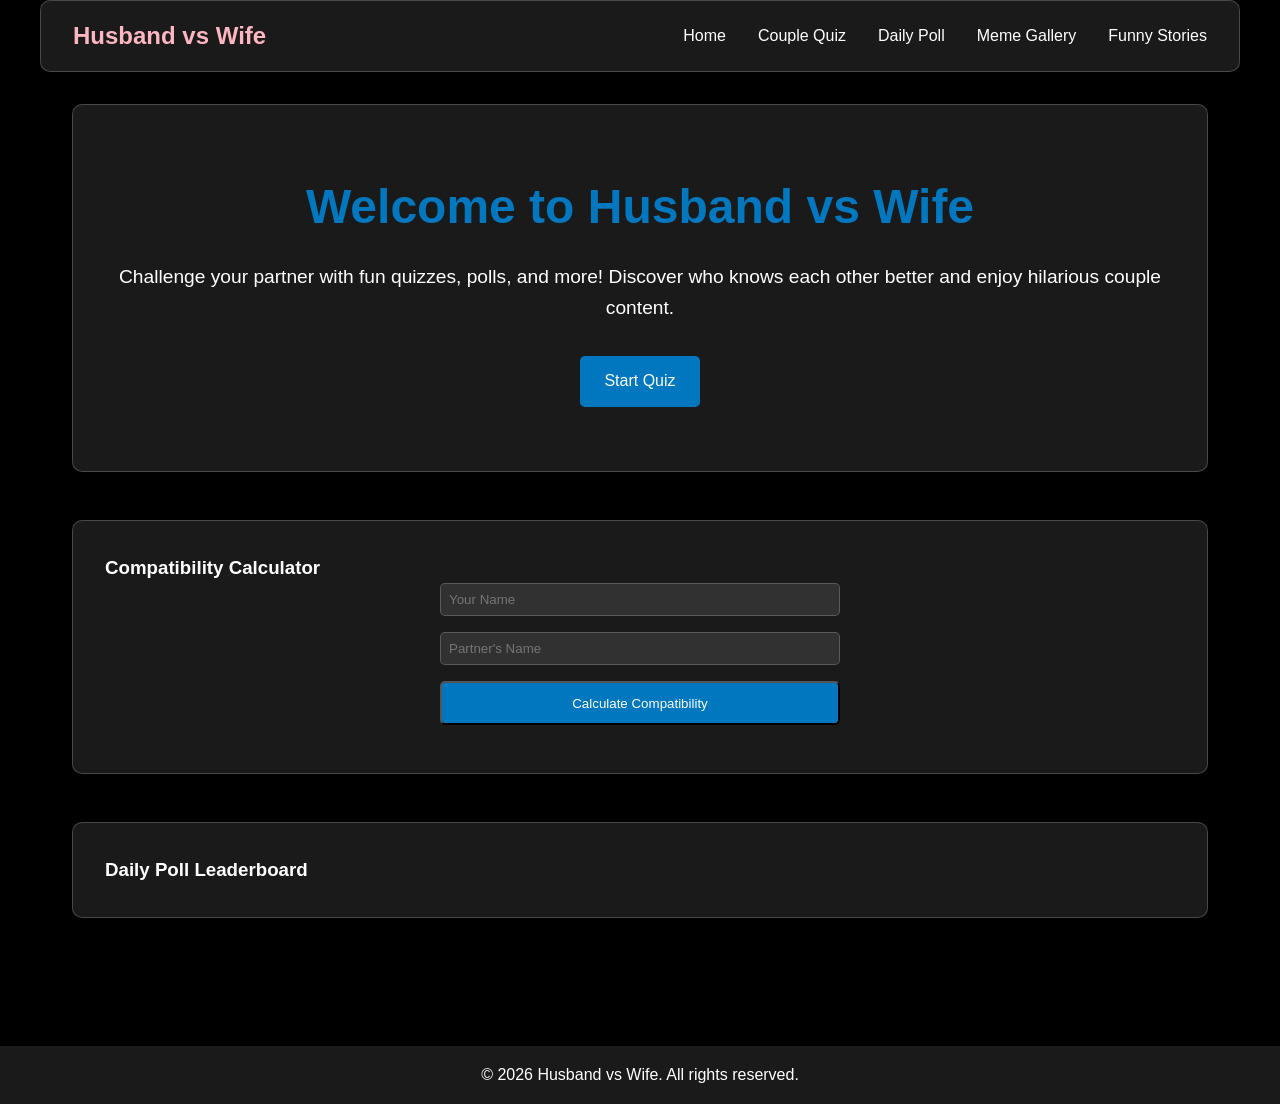
<file: index.html>
<!DOCTYPE html>
<html lang="en">
<head>
    <meta charset="UTF-8">
    <meta name="google-site-verification" content="verification-code">
    <meta name="viewport" content="width=device-width, initial-scale=1.0">
    <title>Husband vs Wife - Fun Couple Challenges</title>
    <meta name="description" content="Engage in fun husband vs wife challenges, quizzes, polls, and memes. Test your compatibility and enjoy daily couple activities.">
    <meta name="keywords" content="husband wife, couple quiz, daily poll, memes, funny stories, compatibility calculator">
    <meta name="author" content="Husband vs Wife Team">
    <meta name="robots" content="index, follow">
    <meta property="og:title" content="Husband vs Wife">
    <meta property="og:description" content="Fun couple challenges and activities">
    <meta property="og:image" content="assets/og-image.png">
    <meta property="og:url" content="https://husbandvswife.com">
    <meta property="og:type" content="website">
    <meta name="twitter:card" content="summary_large_image">
    <meta name="twitter:title" content="Husband vs Wife">
    <meta name="twitter:description" content="Fun couple challenges">
    <meta name="twitter:image" content="assets/og-image.png">
    <link rel="icon" href="assets/favicon.ico" type="image/x-icon">
    <link rel="stylesheet" href="css/style.css">
</head>
<body>
    <div id="loading-screen">
        <div class="loader"></div>
        <p>Loading...</p>
    </div>
    <nav id="navbar">
        <div class="nav-container glass">
            <h1>Husband vs Wife</h1>
            <ul>
                <li><a href="index.html">Home</a></li>
                <li><a href="pages/couple-quiz.html">Couple Quiz</a></li>
                <li><a href="pages/daily-poll.html">Daily Poll</a></li>
                <li><a href="pages/meme-gallery.html">Meme Gallery</a></li>
                <li><a href="pages/funny-stories.html">Funny Stories</a></li>
            </ul>
        </div>
    </nav>
    <main>
        <section id="hero" class="fade-in">
            <div class="hero-content glass">
                <h2>Welcome to Husband vs Wife</h2>
                <p>Challenge your partner with fun quizzes, polls, and more! Discover who knows each other better and enjoy hilarious couple content.</p>
                <a href="pages/couple-quiz.html" class="btn">Start Quiz</a>
            </div>
        </section>
        <section id="compatibility-calculator" class="fade-in">
            <div class="section-content glass">
                <h3>Compatibility Calculator</h3>
                <form id="compat-form">
                    <input type="text" placeholder="Your Name" id="name1" required>
                    <input type="text" placeholder="Partner's Name" id="name2" required>
                    <button type="submit" class="btn">Calculate Compatibility</button>
                </form>
                <div id="compat-result"></div>
            </div>
        </section>
        <section id="leaderboard" class="fade-in">
            <div class="section-content glass">
                <h3>Daily Poll Leaderboard</h3>
                <div id="leaderboard-list">
                    <!-- Populated by JS -->
                </div>
            </div>
        </section>
    </main>
    <footer>
        <p>&copy; 2026 Husband vs Wife. All rights reserved.</p>
    </footer>
    <script src="js/main.js"></script>
</body>
</html>
</file>
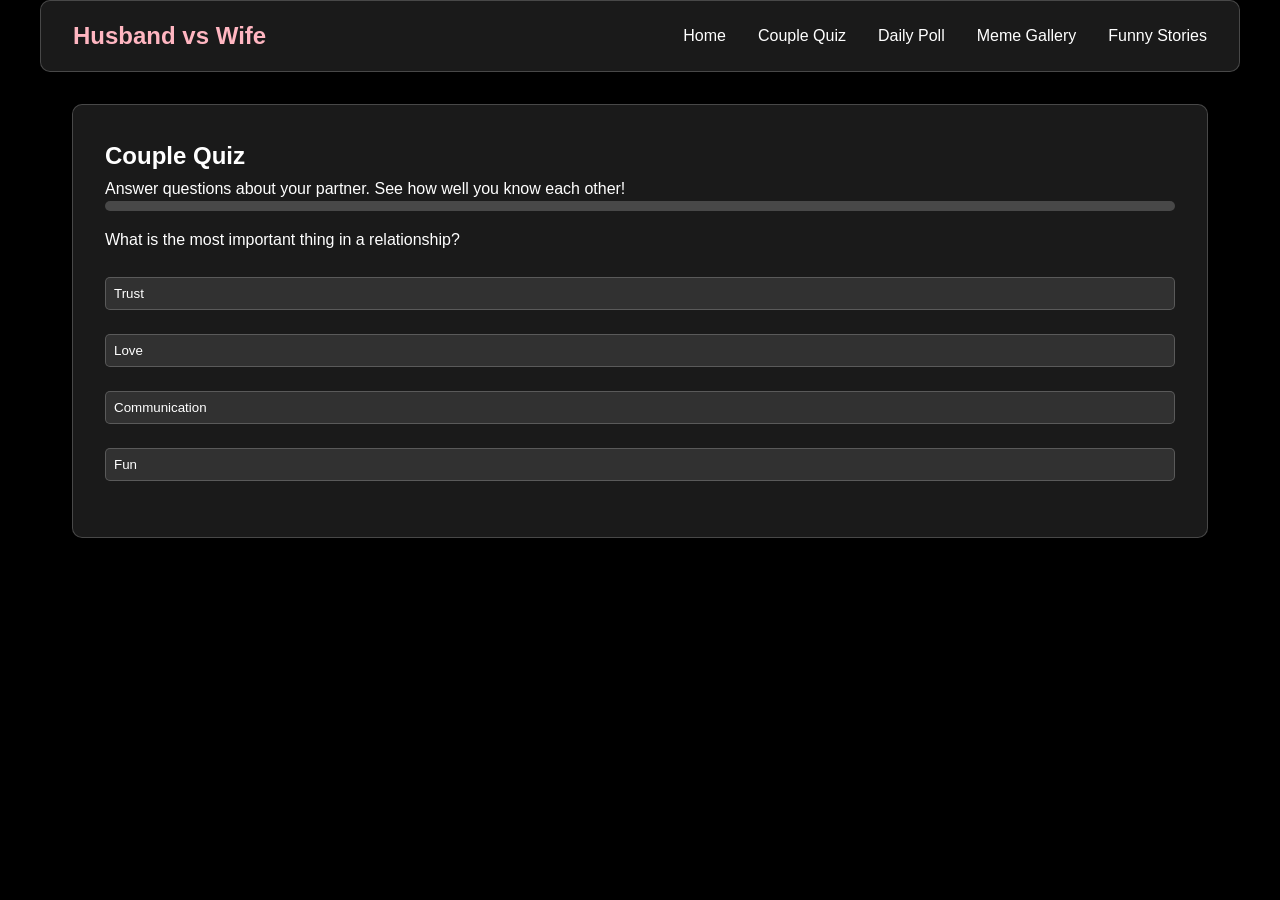
<file: pages/couple-quiz.html>
<!DOCTYPE html>
<html lang="en">
<head>
    <meta charset="UTF-8">
    <meta name="viewport" content="width=device-width, initial-scale=1.0">
    <title>Couple Quiz - Husband vs Wife</title>
    <meta name="description" content="Take the fun couple quiz to test how well you know your partner.">
    <meta name="keywords" content="couple quiz, husband wife quiz, relationship quiz">
    <meta property="og:title" content="Couple Quiz - Husband vs Wife">
    <meta property="og:description" content="Test your couple knowledge">
    <link rel="stylesheet" href="../css/style.css">
</head>
<body>
    <nav id="navbar">
        <div class="nav-container glass">
            <h1>Husband vs Wife</h1>
            <ul>
                <li><a href="../index.html">Home</a></li>
                <li><a href="couple-quiz.html">Couple Quiz</a></li>
                <li><a href="daily-poll.html">Daily Poll</a></li>
                <li><a href="meme-gallery.html">Meme Gallery</a></li>
                <li><a href="funny-stories.html">Funny Stories</a></li>
            </ul>
        </div>
    </nav>
    <main>
        <section class="fade-in">
            <div class="section-content glass">
                <h2>Couple Quiz</h2>
                <p>Answer questions about your partner. See how well you know each other!</p>
                <div id="quiz-container">
                    <div id="progress-bar">
                        <div id="progress"></div>
                    </div>
                    <div id="question"></div>
                    <div id="options"></div>
                    <button id="next-btn" class="btn" style="display:none">Next</button>
                </div>
                <div id="quiz-result" style="display:none">
                    <h3>Your Score</h3>
                    <p id="score"></p>
                </div>
            </div>
        </section>
    </main>
    <script src="../js/main.js"></script>
    <script src="../js/quiz.js"></script>
</body>
</html>
</file>
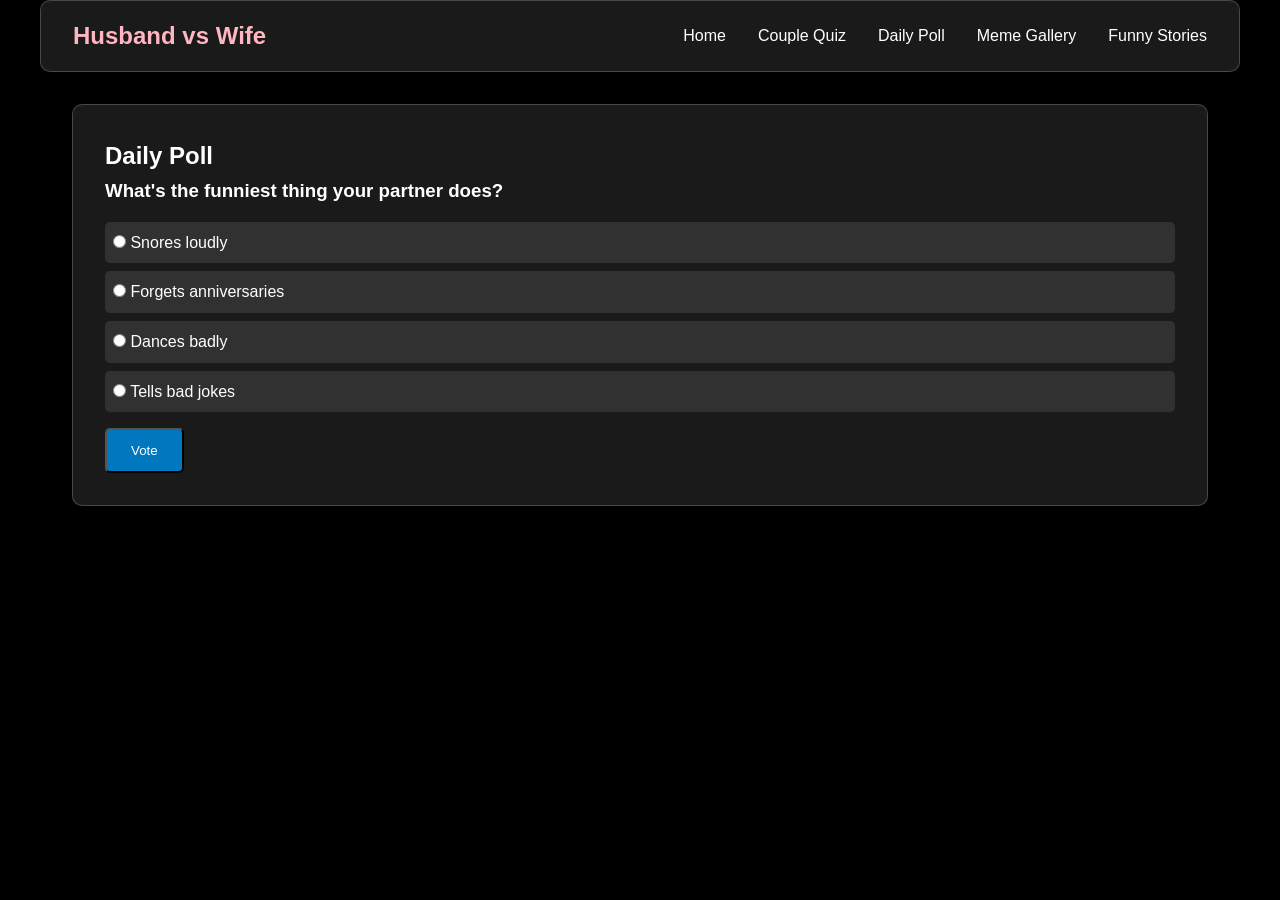
<file: pages/daily-poll.html>
<!DOCTYPE html>
<html lang="en">
<head>
    <meta charset="UTF-8">
    <meta name="viewport" content="width=device-width, initial-scale=1.0">
    <title>Daily Poll - Husband vs Wife</title>
    <meta name="description" content="Vote in the daily poll and see what other couples think.">
    <meta name="keywords" content="daily poll, couple poll, vote">
    <meta property="og:title" content="Daily Poll - Husband vs Wife">
    <meta property="og:description" content="Vote in today's couple poll">
    <link rel="stylesheet" href="../css/style.css">
</head>
<body>
    <nav id="navbar">
        <div class="nav-container glass">
            <h1>Husband vs Wife</h1>
            <ul>
                <li><a href="../index.html">Home</a></li>
                <li><a href="couple-quiz.html">Couple Quiz</a></li>
                <li><a href="daily-poll.html">Daily Poll</a></li>
                <li><a href="meme-gallery.html">Meme Gallery</a></li>
                <li><a href="funny-stories.html">Funny Stories</a></li>
            </ul>
        </div>
    </nav>
    <main>
        <section class="fade-in">
            <div class="section-content glass">
                <h2>Daily Poll</h2>
                <div id="poll">
                    <h3>What's the funniest thing your partner does?</h3>
                    <div id="options"></div>
                    <button id="vote-btn" class="btn">Vote</button>
                </div>
                <div id="results" style="display:none">
                    <h3>Results</h3>
                    <div id="result-bars"></div>
                </div>
            </div>
        </section>
    </main>
    <script src="../js/main.js"></script>
    <script src="../js/poll.js"></script>
</body>
</html>
</file>
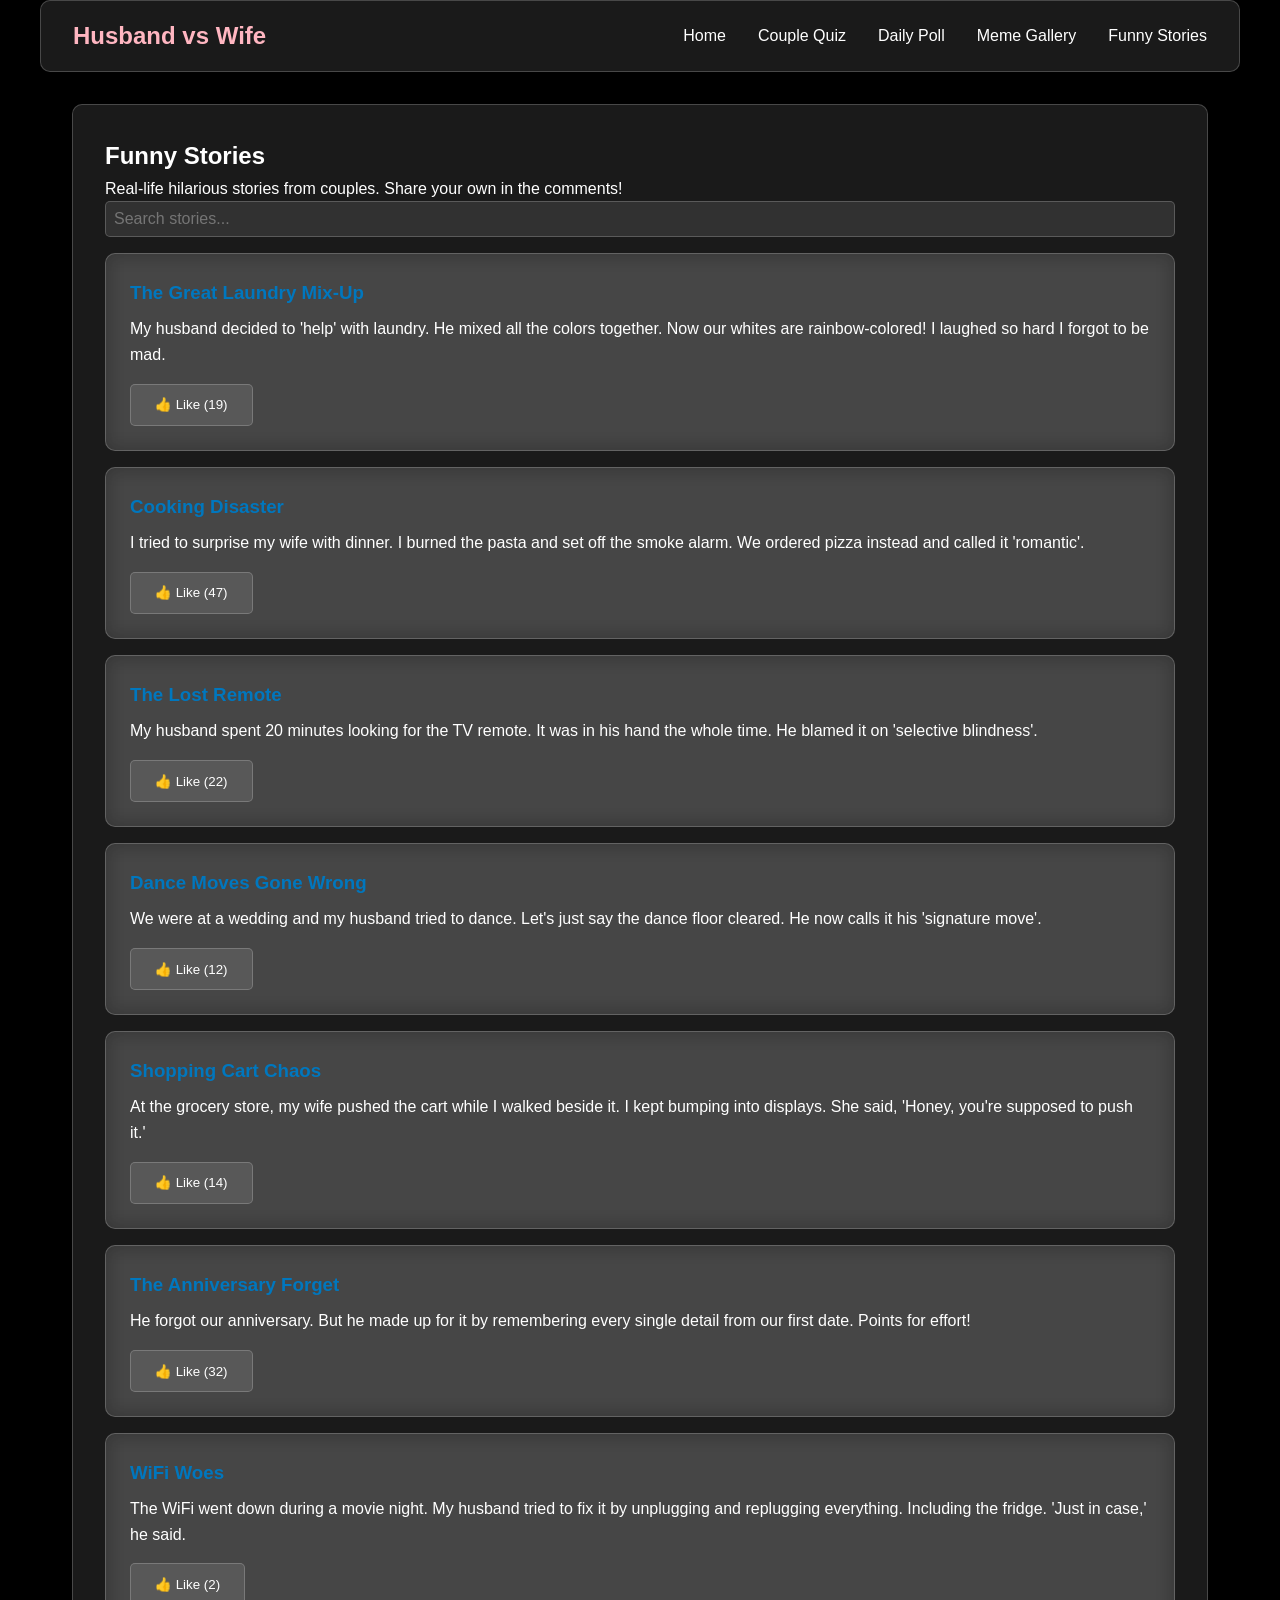
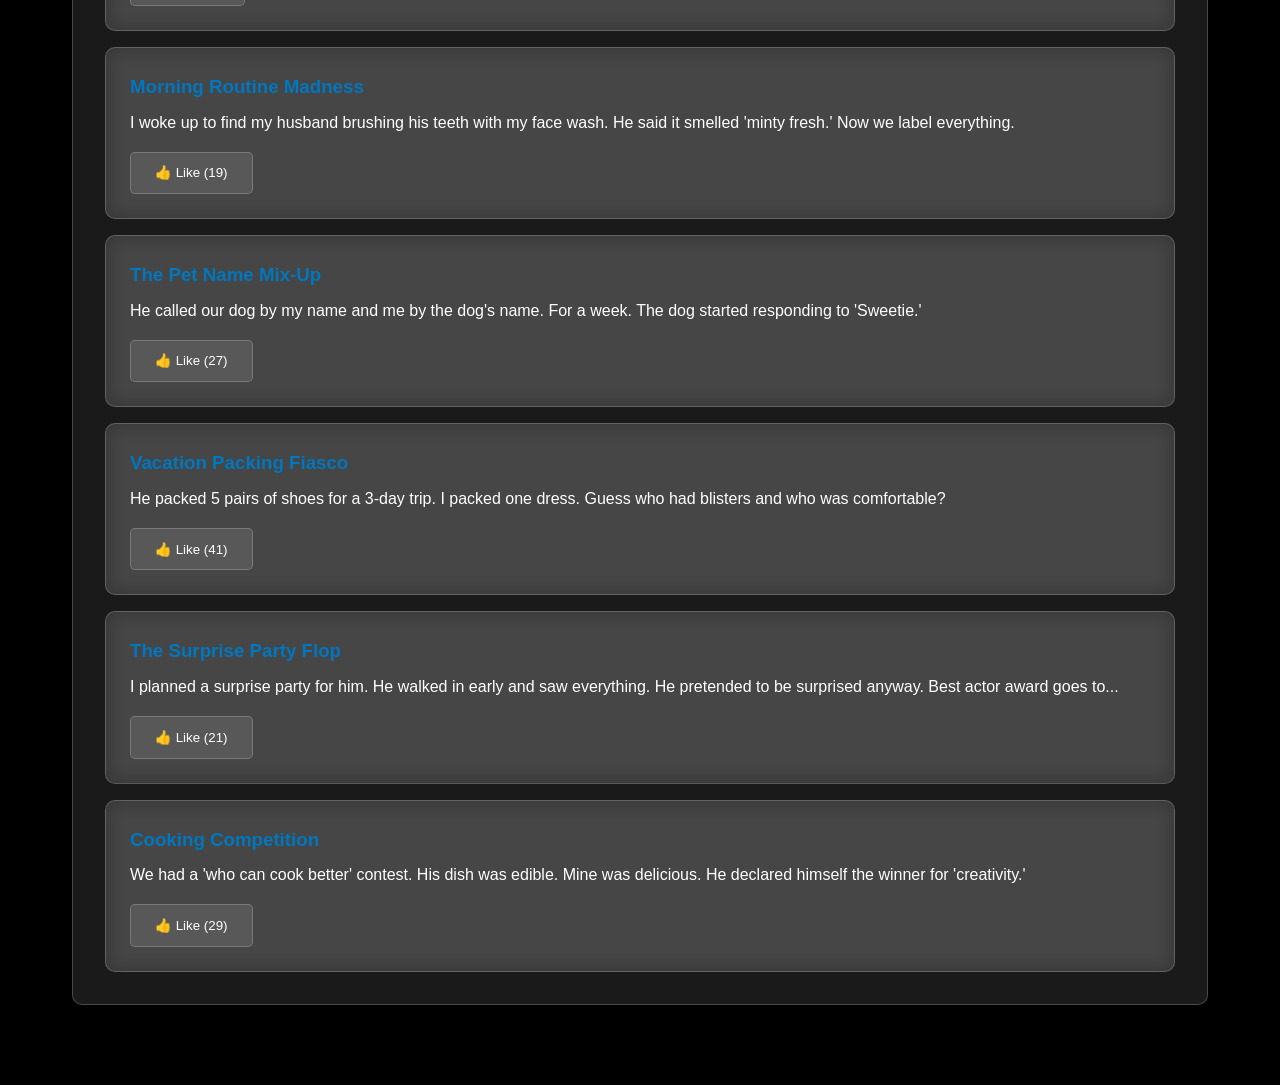
<file: pages/funny-stories.html>
<!DOCTYPE html>
<html lang="en">
<head>
    <meta charset="UTF-8">
    <meta name="viewport" content="width=device-width, initial-scale=1.0">
    <title>Funny Stories - Husband vs Wife</title>
    <meta name="description" content="Read funny stories shared by couples.">
    <meta name="keywords" content="funny stories, couple stories, anecdotes">
    <meta property="og:title" content="Funny Stories - Husband vs Wife">
    <meta property="og:description" content="Hilarious couple stories">
    <link rel="stylesheet" href="../css/style.css">
</head>
<body>
    <nav id="navbar">
        <div class="nav-container glass">
            <h1>Husband vs Wife</h1>
            <ul>
                <li><a href="../index.html">Home</a></li>
                <li><a href="couple-quiz.html">Couple Quiz</a></li>
                <li><a href="daily-poll.html">Daily Poll</a></li>
                <li><a href="meme-gallery.html">Meme Gallery</a></li>
                <li><a href="funny-stories.html">Funny Stories</a></li>
            </ul>
        </div>
    </nav>
    <main>
        <section class="fade-in">
            <div class="section-content glass">
                <h2>Funny Stories</h2>
                <p>Real-life hilarious stories from couples. Share your own in the comments!</p>
                <div class="search-container">
                    <input type="text" id="story-search" placeholder="Search stories..." class="search-input">
                </div>
                <div id="stories">
                    <!-- Stories -->
                </div>
            </div>
        </section>
    </main>
    <script src="../js/main.js"></script>
    <script src="../js/stories.js"></script>
</body>
</html>
</file>
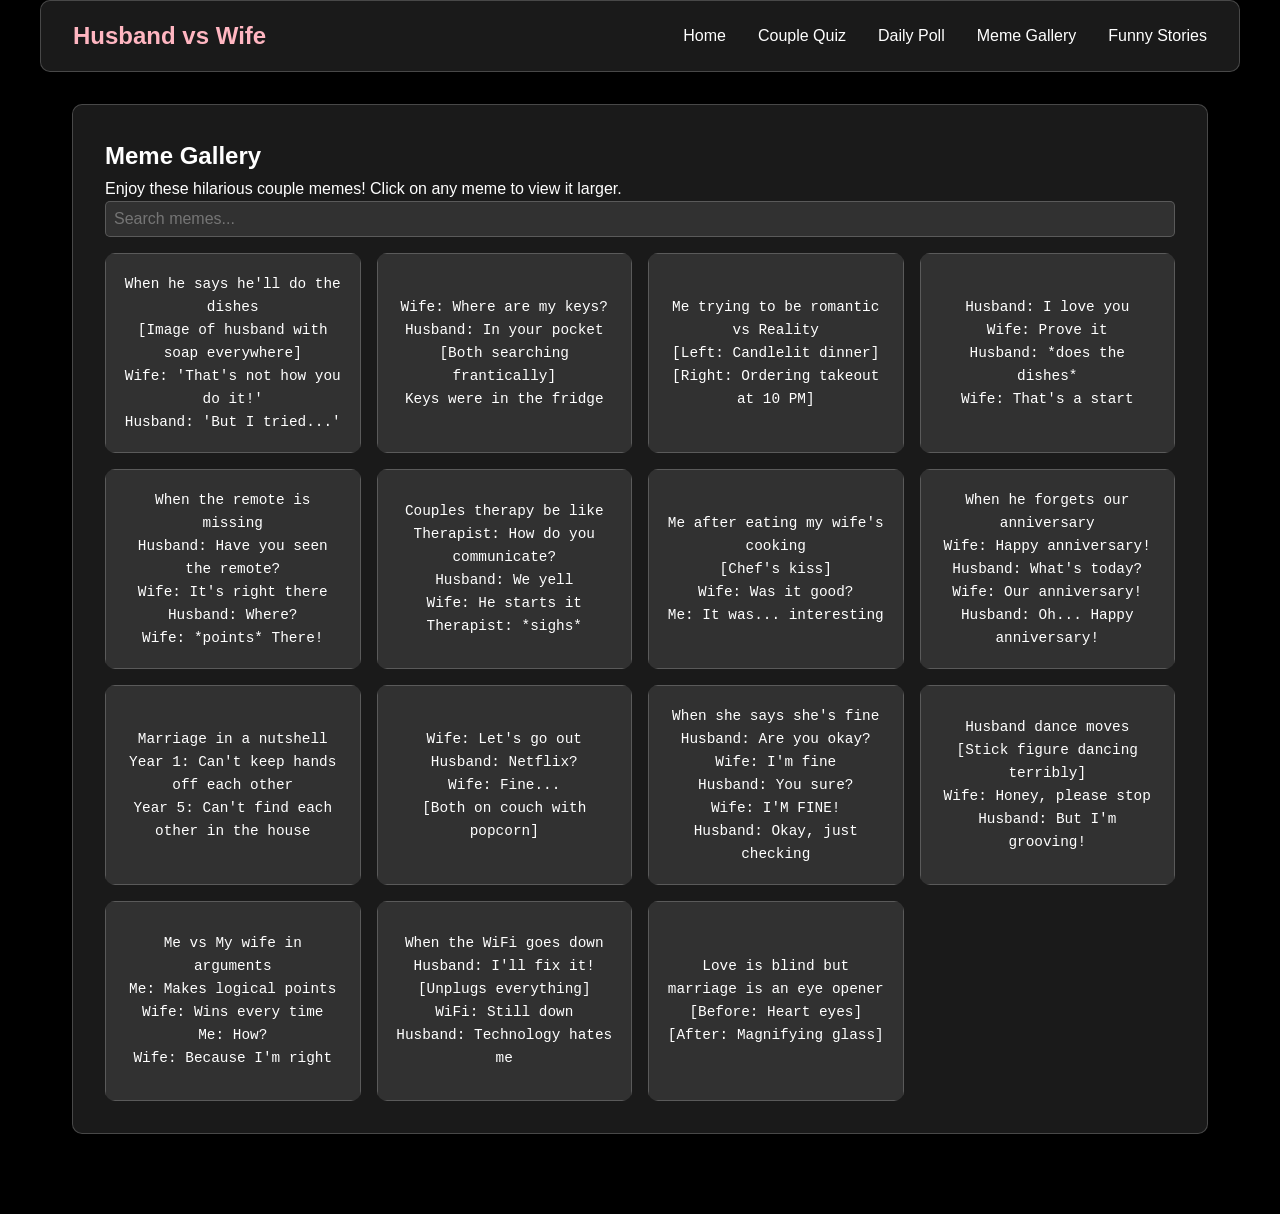
<file: pages/meme-gallery.html>
<!DOCTYPE html>
<html lang="en">
<head>
    <meta charset="UTF-8">
    <meta name="viewport" content="width=device-width, initial-scale=1.0">
    <title>Meme Gallery - Husband vs Wife</title>
    <meta name="description" content="Browse hilarious couple memes in a Pinterest-style grid.">
    <meta name="keywords" content="memes, couple memes, funny memes">
    <meta property="og:title" content="Meme Gallery - Husband vs Wife">
    <meta property="og:description" content="Funny couple memes">
    <link rel="stylesheet" href="../css/style.css">
</head>
<body>
    <nav id="navbar">
        <div class="nav-container glass">
            <h1>Husband vs Wife</h1>
            <ul>
                <li><a href="../index.html">Home</a></li>
                <li><a href="couple-quiz.html">Couple Quiz</a></li>
                <li><a href="daily-poll.html">Daily Poll</a></li>
                <li><a href="meme-gallery.html">Meme Gallery</a></li>
                <li><a href="funny-stories.html">Funny Stories</a></li>
            </ul>
        </div>
    </nav>
    <main>
        <section class="fade-in">
            <div class="section-content glass">
                <h2>Meme Gallery</h2>
                <p>Enjoy these hilarious couple memes! Click on any meme to view it larger.</p>
                <div class="search-container">
                    <input type="text" id="meme-search" placeholder="Search memes..." class="search-input">
                </div>
                <div id="meme-grid">
                    <!-- Memes will be loaded here -->
                </div>
            </div>
        </section>
    </main>
    <div id="lightbox" onclick="closeLightbox()">
        <div id="lightbox-content"></div>
        <span class="close">&times;</span>
    </div>
    <script src="../js/main.js"></script>
    <script src="../js/memes.js"></script>
</body>
</html>
</file>
<file: css/style.css>
:root {
    --primary: #000000;
    --secondary: #0077be;
    --accent: #ffb6c1;
    --bg: #000000;
    --text: #ffffff;
    --glass-bg: rgba(255, 255, 255, 0.1);
    --glass-border: rgba(255, 255, 255, 0.2);
}

* {
    margin: 0;
    padding: 0;
    box-sizing: border-box;
}

body {
    background: var(--bg);
    color: var(--text);
    font-family: 'Segoe UI', Tahoma, Geneva, Verdana, sans-serif;
    line-height: 1.6;
}

.glass {
    background: var(--glass-bg);
    backdrop-filter: blur(10px);
    -webkit-backdrop-filter: blur(10px);
    border: 1px solid var(--glass-border);
    border-radius: 10px;
}

#loading-screen {
    position: fixed;
    top: 0;
    left: 0;
    width: 100%;
    height: 100%;
    background: var(--bg);
    display: flex;
    flex-direction: column;
    justify-content: center;
    align-items: center;
    z-index: 9999;
    animation: fadeOut 2s ease-in-out 1s forwards;
}

.loader {
    width: 50px;
    height: 50px;
    border: 5px solid var(--glass-border);
    border-top: 5px solid var(--secondary);
    border-radius: 50%;
    animation: spin 1s linear infinite;
}

@keyframes spin {
    0% { transform: rotate(0deg); }
    100% { transform: rotate(360deg); }
}

@keyframes fadeOut {
    to { opacity: 0; visibility: hidden; }
}

#navbar {
    position: sticky;
    top: 0;
    z-index: 100;
    padding: 0;
}

.nav-container {
    display: flex;
    justify-content: space-between;
    align-items: center;
    padding: 1rem 2rem;
    max-width: 1200px;
    margin: 0 auto;
}

.nav-container h1 {
    color: var(--accent);
}

.nav-container ul {
    display: flex;
    list-style: none;
}

.nav-container li {
    margin-left: 2rem;
}

.nav-container a {
    color: var(--text);
    text-decoration: none;
    transition: color 0.3s;
}

.nav-container a:hover {
    color: var(--secondary);
}

main {
    max-width: 1200px;
    margin: 0 auto;
    padding: 2rem;
}

section {
    margin-bottom: 3rem;
}

.hero-content {
    text-align: center;
    padding: 4rem 2rem;
}

.hero-content h2 {
    font-size: 3rem;
    margin-bottom: 1rem;
    color: var(--secondary);
}

.hero-content p {
    font-size: 1.2rem;
    margin-bottom: 2rem;
}

.btn {
    display: inline-block;
    padding: 0.8rem 1.5rem;
    background: var(--secondary);
    color: var(--text);
    text-decoration: none;
    border-radius: 5px;
    transition: background 0.3s;
}

.btn:hover {
    background: var(--accent);
}

.section-content {
    padding: 2rem;
}

#compat-form {
    display: flex;
    flex-direction: column;
    gap: 1rem;
    max-width: 400px;
    margin: 0 auto;
}

#compat-form input {
    padding: 0.5rem;
    border: 1px solid var(--glass-border);
    border-radius: 5px;
    background: var(--glass-bg);
    color: var(--text);
}

#compat-result {
    margin-top: 1rem;
    text-align: center;
    font-weight: bold;
}

#leaderboard-list {
    display: grid;
    grid-template-columns: repeat(auto-fit, minmax(200px, 1fr));
    gap: 1rem;
}

.leader-item {
    padding: 1rem;
    background: var(--glass-bg);
    border-radius: 5px;
    text-align: center;
}

.fade-in {
    opacity: 0;
    transform: translateY(20px);
    transition: opacity 0.6s, transform 0.6s;
}

.fade-in.visible {
    opacity: 1;
    transform: translateY(0);
}

footer {
    text-align: center;
    padding: 1rem;
    background: var(--glass-bg);
    margin-top: 3rem;
}

/* Meme gallery */
#meme-grid {
    display: grid;
    grid-template-columns: repeat(auto-fill, minmax(250px, 1fr));
    gap: 1rem;
}

.search-container {
    margin-bottom: 1rem;
}

.search-input {
    width: 100%;
    padding: 0.5rem;
    border: 1px solid var(--glass-border);
    border-radius: 5px;
    background: var(--glass-bg);
    color: var(--text);
    font-size: 1rem;
}

@media (max-width: 768px) {
    #meme-grid {
        grid-template-columns: repeat(auto-fill, minmax(200px, 1fr));
    }
}

.meme-item {
    overflow: hidden;
    border-radius: 10px;
    transition: transform 0.3s;
}

.meme-item:hover {
    transform: scale(1.02);
}

.meme-text {
    background: var(--glass-bg);
    border: 1px solid var(--glass-border);
    padding: 1rem;
    height: 200px;
    display: flex;
    align-items: center;
    justify-content: center;
    text-align: center;
    cursor: pointer;
    white-space: pre-line;
    font-family: 'Courier New', monospace;
    font-size: 0.9rem;
    color: var(--text);
    transition: background 0.3s;
}

.meme-text:hover {
    background: var(--secondary);
    color: #fff;
}

/* Lightbox */
#lightbox {
    display: none;
    position: fixed;
    top: 0;
    left: 0;
    width: 100%;
    height: 100%;
    background: rgba(0, 0, 0, 0.8);
    justify-content: center;
    align-items: center;
    z-index: 1000;
    cursor: pointer;
}

#lightbox-content {
    background: var(--bg);
    border: 2px solid var(--glass-border);
    border-radius: 10px;
    padding: 2rem;
    max-width: 80%;
    max-height: 80%;
    overflow-y: auto;
    white-space: pre-line;
    font-family: 'Courier New', monospace;
    font-size: 1.2rem;
    color: var(--text);
    text-align: center;
}

.close {
    position: absolute;
    top: 20px;
    right: 30px;
    color: #fff;
    font-size: 40px;
    font-weight: bold;
    cursor: pointer;
}

/* Stories */
#stories {
    display: flex;
    flex-direction: column;
    gap: 1rem;
}

.story {
    padding: 1.5rem;
    border-radius: 10px;
}

.story h3 {
    color: var(--secondary);
    margin-bottom: 0.5rem;
}

.story p {
    margin-bottom: 1rem;
    line-height: 1.6;
}

.like-btn {
    background: var(--glass-bg);
    border: 1px solid var(--glass-border);
    color: var(--text);
    cursor: pointer;
    transition: background 0.3s;
}

.like-btn:hover {
    background: var(--secondary);
}

/* Poll styles */
#options {
    display: flex;
    flex-direction: column;
    gap: 0.5rem;
    margin: 1rem 0;
}

.poll-option {
    padding: 0.5rem;
    background: var(--glass-bg);
    border-radius: 5px;
    cursor: pointer;
    transition: background 0.3s;
}

.poll-option:hover {
    background: var(--secondary);
}

.result-item {
    margin: 1rem 0;
}

.result-text {
    margin-bottom: 0.5rem;
    font-weight: bold;
}

.bar {
    width: 100%;
    height: 20px;
    background: var(--glass-border);
    border-radius: 10px;
    margin: 0.5rem 0;
}

.fill {
    height: 100%;
    background: var(--secondary);
    border-radius: 10px;
    transition: width 1s;
}

/* Mobile responsive */
@media (max-width: 768px) {
    .nav-container {
        flex-direction: column;
        padding: 1rem;
    }
    .nav-container ul {
        margin-top: 1rem;
    }
    .nav-container li {
        margin-left: 1rem;
    }
    .hero-content h2 {
        font-size: 2rem;
    }
    main {
        padding: 1rem;
    }
    #compat-form {
        max-width: 100%;
    }
}

/* Quiz styles */
.option-btn {
    display: block;
    margin: 0.5rem 0;
    width: 100%;
    text-align: left;
    background: var(--glass-bg);
    border: 1px solid var(--glass-border);
    color: var(--text);
    padding: 0.5rem;
    border-radius: 5px;
    cursor: pointer;
    transition: background 0.3s;
}

.option-btn:hover {
    background: var(--secondary);
}

.option-btn.selected {
    background: var(--accent);
}

#progress-bar {
    width: 100%;
    height: 10px;
    background: var(--glass-border);
    margin-bottom: 1rem;
    border-radius: 5px;
}

#progress {
    height: 100%;
    background: var(--secondary);
    width: 0%;
    transition: width 0.3s;
    border-radius: 5px;
}
</file>
